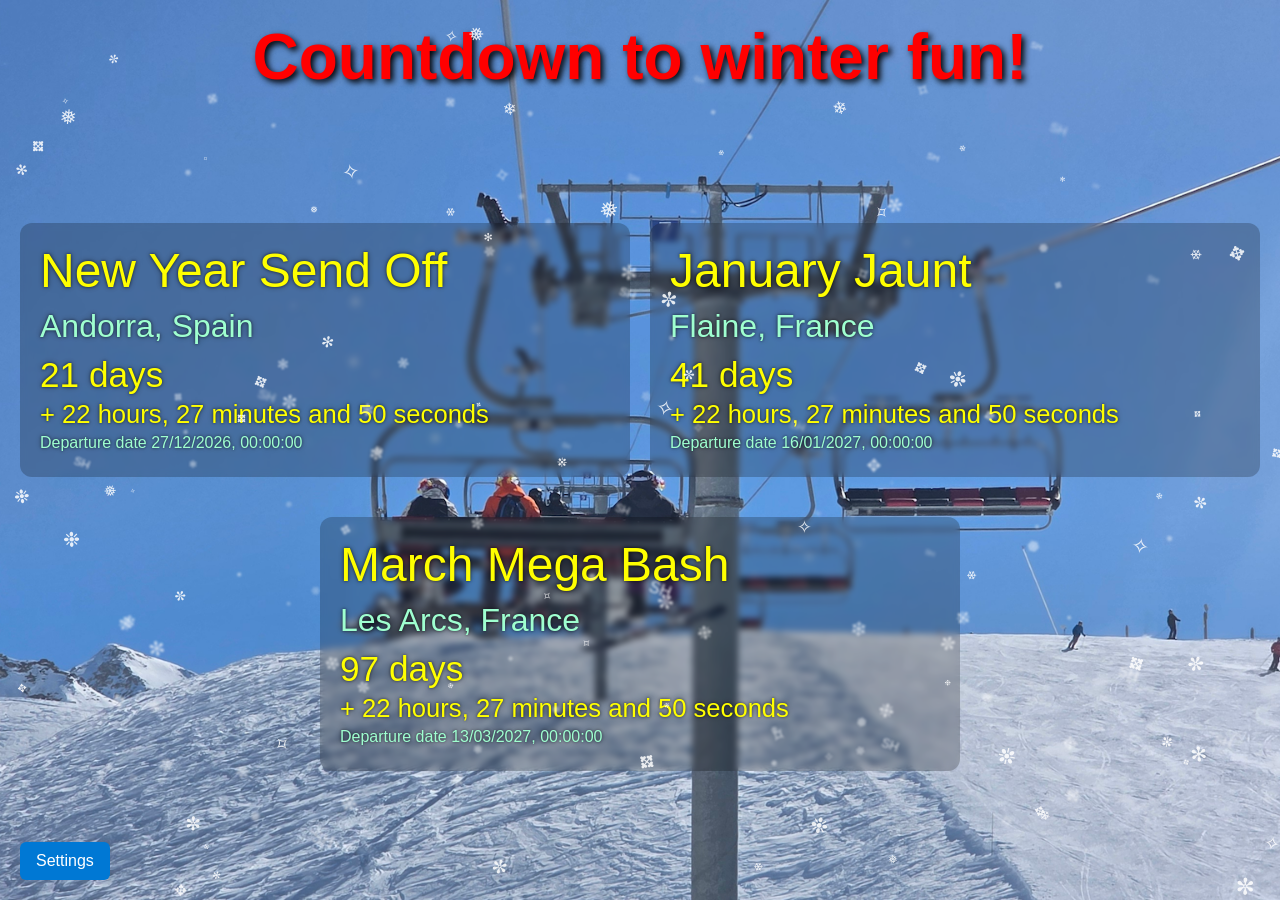
<file: index.html>
<!DOCTYPE html>
<html lang="en">
<!-- ==============================================================================
Project: Countdown PWA
Author:  David Bridge
Version: v5, Last Updated: 2026-10-20
Notes:
- Main entry point for the PWA.
- Cached assets are managed in service-worker.js.
- Update CACHE_NAME when changing cached resources.
============================================================================== -->

<head>
    <meta charset="UTF-8">
    <meta name="viewport" content="width=device-width, initial-scale=1.0, viewport-fit=cover">

    <title>Countdown | Travel Countdown PWA</title>
    <meta name="author" content="David Bridge. David Bridge Technology Limited.">
    <meta name="application-name" content="Countdown">
    <meta name="description"
        content="Progressive Web App for managing and tracking countdown for multiple travel plans">
    <meta name="repository" content="https://github.com/davidbridge/countdown">
    <link rel="canonical" href="https://davidbridge.github.io/countdown/">
    <meta name="mobile-web-app-capable" content="yes">
    <meta name="apple-mobile-web-app-capable" content="yes">
    <meta name="apple-mobile-web-app-title" content="Countdown">
    <meta name="version" content="v5">


    <link rel="manifest" href="manifest.json">
    <link rel="stylesheet" href="styles/countdown.css">
    <link rel="stylesheet" href="styles/snow.css">
</head>

<body>
    <!-- snow effects -->
    <div id="snow-back"></div>
    <div id="snow-mid"></div>
    <div id="snow-front"></div>
    <div id="snow-ground"></div>

    <!-- Countdown cards container -->
    <div id="page">
        <h1 id="mainHeading">Countdown to winter fun!</h1>
        <div id="contentArea">
            <div id="container">
                <div id="tripContainer"></div>
            </div>
        </div>
    </div>

    <!-- Floating settings button -->
    <button id="openSettings">Settings</button>

    <script src="scripts/data.js"></script>
    <script src="scripts/countdown.js"></script>
    <script src="scripts/snow.js"></script>

    <script>
        // Register service worker
        if ("serviceWorker" in navigator) {
            navigator.serviceWorker.register("/countdown/service-worker.js");
        }
        // Wire up the settings navigation button
        document.getElementById("openSettings").addEventListener("click", () => {
            window.location.href = "settings.html";
        });
    </script>
</body>

</html>
</file>
<file: styles/countdown.css>
/* --------------------------------------------------------
  Author: David Bridge
  Last updated: 2026-10-20
  CSS for page content
-------------------------------------------------------- */

/* --- GLOBAL --- */

body {
    margin: 0;
    padding: 0;
    font-family: Arial, sans-serif;
    height: 100dvh;
    /* dynamic viewport */
    box-sizing: border-box;
    background-size: cover;
    background-position: center;
    background-repeat: no-repeat;
    background-attachment: scroll;
}

/* --- PAGE LAYOUT --- */

#page {
    display: flex;
    flex-direction: column;
    width: 100%;
    height: 100dvh;
}

#contentArea {
    flex: 1;
    display: flex;
    justify-content: center;
    align-items: center;
    width: 100%;
}

/* --- TRIP CONTAINER (RESTORED) --- */

#tripContainer {
    display: flex;
    flex-wrap: wrap;
    gap: 20px;
    justify-content: center;
    padding: 20px;
}

/* --- TRIP CARD (RESTORED + RESPONSIVE) --- */

.trip-card {
    background: rgba(0, 0, 0, 0.22);
    backdrop-filter: blur(3px);
    border-radius: 12px;
    padding: 20px;
    margin-bottom: 20px;
    color: white;

    /* responsive flex behaviour */
    flex: 1 1 clamp(280px, 80vw, 500px);
    max-width: 600px;
    max-height: 80vh;
    overflow: hidden;
    text-shadow:
        0 0 3px rgba(0, 0, 0, 0.6),
        0 0 6px rgba(0, 0, 0, 0.4);
}

/* --- TYPOGRAPHY (RESPONSIVE) --- */

#mainHeading {
    width: 100%;
    text-align: center;
    font-size: clamp(2rem, 6vw, 4rem);
    color: red;
    text-shadow: 3px 3px 6px black;
    margin: 20px 0;
}

.trip-name {
    font-size: clamp(1.6rem, 5vw, 3rem);
    margin-bottom: 10px;
    color: yellow;
}

.trip-location {
    font-size: clamp(1.3rem, 3vw, 2rem);
    margin-bottom: 10px;
    color: #9fffd0;
}

.trip-days {
    font-size: clamp(1.2rem, 4vw, 2.2rem);
    margin-bottom: 5px;
    color: yellow;
}

.trip-hhmm {
    font-size: clamp(1rem, 3.5vw, 1.6rem);
    margin-bottom: 5px;
    color: yellow;
}

.trip-departure {
    font-size: clamp(1rem, 1.0vw, 1.4rem);
    margin-bottom: 5px;
    color: #9fffd0;
}

/* --- TIMER PANEL --- */

.timer {
    text-align: center;
    padding: 20px;
    flex: 1 1 300px;
    min-width: 260px;
    color: yellow;
    text-shadow: 2px 2px 4px black;
}

/* --- SETTINGS BUTTON --- */

#openSettings {
    position: fixed;
    bottom: calc(20px + env(safe-area-inset-bottom));
    left: calc(20px + env(safe-area-inset-left));
    padding: 10px 16px;
    font-size: 16px;
    background: #0078d4;
    color: white;
    border: none;
    border-radius: 6px;
    cursor: pointer;
    z-index: 1000;
}

/* --- BREAKPOINTS --- */

/* Phones (S25 Ultra) */
@media (max-width: 600px) {
    #tripContainer {
        flex-direction: column;
        align-items: stretch;
    }
}

/* Tablets */
@media (min-width: 601px) and (max-width: 1024px) {
    #tripContainer {
        justify-content: space-around;
    }
}

/* Desktop */
@media (min-width: 1025px) {
    #tripContainer {
        justify-content: space-evenly;
    }
}

/* --- ORIENTATION (kept) --- */

@media (orientation: portrait) {
    #container {
        flex-direction: column;
    }
}

@media (orientation: landscape) {
    #container {
        flex-direction: row;
    }
}

@media (max-width: 480px) {
    #tripContainer {
        flex-direction: column;
    }

    .trip-card {
        flex: 1 1 auto;
        max-width: 100%;
    }
}

/* --- PANEL ANIMATION --- */

.panel {
    background: rgba(0, 0, 0, 0.45);
    border-radius: 20px;
    padding: 25px 35px;
    box-shadow: 0 8px 25px rgba(0, 0, 0, 0.6);
    backdrop-filter: blur(6px);
    animation: glowPulse 4s ease-in-out infinite;
}

@keyframes glowPulse {
    0% {
        box-shadow: 0 8px 25px rgba(0, 0, 0, 0.6), 0 0 0px rgba(255, 255, 255, 0.0);
    }

    50% {
        box-shadow: 0 8px 25px rgba(0, 0, 0, 0.6), 0 0 25px rgba(255, 255, 255, 0.55);
    }

    100% {
        box-shadow: 0 8px 25px rgba(0, 0, 0, 0.6), 0 0 0px rgba(255, 255, 255, 0.0);
    }
}
</file>
<file: styles/snow.css>
/* --------------------------------------------------------------------------------
   Make snow on an HTML page - copyright David Bridge 2026 CSS for snow flakes
-------------------------------------------------------------------------------- */

/* Snow container sits behind everything */
#snowfall {
    position: fixed;
    top: 0;
    left: 0;
    width: 100%;
    height: 100%;
    pointer-events: none;
    /* snow doesn't block clicks */
    overflow: hidden;
    z-index: 0;
    /* behind panels */
}

.snowflake {
    position: absolute;
    top: -10px;
    color: white;
    opacity: 0.9;
    font-size: 1em;
    user-select: none;
    animation-name: fall;
    animation-timing-function: linear;
}

/* Shared snow layer base */
#snow-back,
#snow-mid,
#snow-front {
    position: fixed;
    top: 0;
    left: 0;
    width: 100%;
    height: 100%;
    pointer-events: none;
    overflow: hidden;
}

#snow-back .snowflake {
    --fade-strength: var(--fade-strength-back);
    animation: fadeSnow 4s ease-in-out infinite;
}

#snow-mid .snowflake {
    --fade-strength: var(--fade-strength-mid);
    animation: fadeSnow 5s ease-in-out infinite;
}

#snow-front .snowflake {
    --fade-strength: var(--fade-strength-front);
    animation: fadeSnow 6s ease-in-out infinite;
}


/* Depth ordering */
#snow-back {
    z-index: 0;
    filter: blur(2px);
    opacity: 0.5;
    transform: scale(0.6);
    /* faint */
}

#snow-mid {
    z-index: 1;
    filter: blur(1px);
    opacity: 0.75;
    transform: scale(0.85);
    /* medium */
}

#snow-front {
    z-index: 2;
    filter: blur(0px);
    opacity: 0.95;
    transform: scale(1.0);
    /* sharp */
}

/* Snowflake base style */
.snowflake {
    position: absolute;
    top: -10px;
    color: white;
    user-select: none;
    opacity: 0.9;
    animation-name: fallDepth;
    animation-timing-function: linear;
}

:root {
    --wind-gust: 0px;
    --fade-strength-back: 0.4;
    --fade-strength-mid: 0.2;
    --fade-strength-front: 0.05;
}

/* Ground snow */
#snow-ground {
    position: fixed;
    bottom: 0;
    left: 0;
    width: 100%;
    height: 0;
    /* grows over time */
    overflow: visible;
    pointer-events: none;
    z-index: 3;
    /* above background, below panels */
}

.ground-flake {
    position: absolute;
    bottom: 0;
    color: white;
    opacity: 0.9;
    user-select: none;
    font-size: 12px;
    filter: blur(1px);
}

@keyframes fadeSnow {
    0% {
        opacity: 1;
    }

    50% {
        opacity: var(--fade-strength);
    }

    100% {
        opacity: 1;
    }
}

@keyframes fallDepth {
    0% {
        transform: translateY(0) translateX(0);
    }

    100% {
        transform: translateY(110vh) translateX(calc(var(--drift) + var(--wind-gust)));
    }
}
</file>
